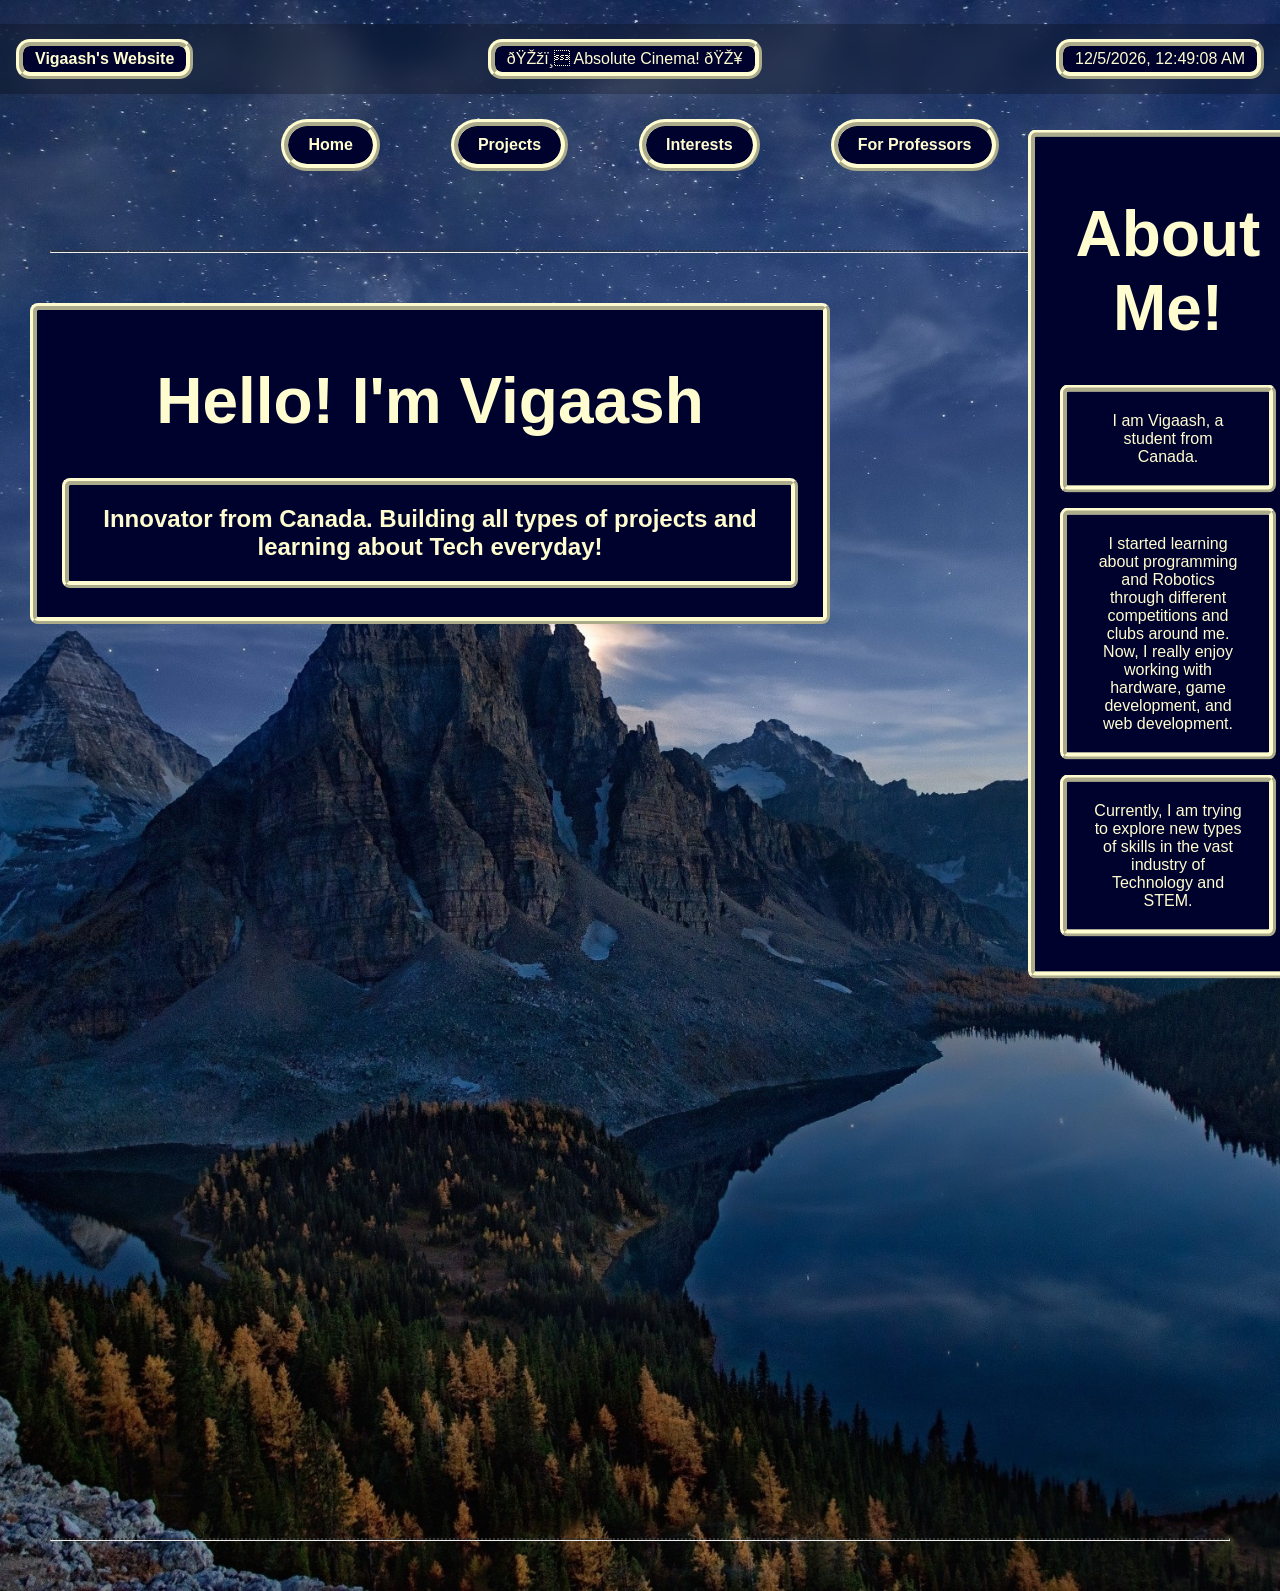
<file: index.html>
<!DOCTYPE html>
<html lang ="en">
<head>
    <meta charset = "UTF -8">
    <meta name = "viewport" content = "width=device-width, intial-scale=1.0">
    <title> Vigaash's Personal Website</title>
    <link rel ="stylesheet" href = "style.css">
</head>


  <body style = "background-image: url(wallpapersden.com_beautiful-landscape-mountains-at-night_2500x1886.jpg); background-size: cover; background-color: transparent; font-family: OCR A Std,monospace" >
    <style>
        body {
            margin: 0;
            padding: 0;
            height: 100%;
            background-size: cover;
            background-position: center;
            background-repeat: no-repeat;
            transition: background-image 1s ease-in-out; 
        }
    </style>
    <div style = "justify-content: space-between; background-color: rgb(0, 0,0, 0.25); position: absolute; width: 100%; display: flex; backdrop-filter: blur(10px); padding-top: 0px ">
        <p  style = "padding: 4px 12px;margin-left: 16px; border-radius: 14px; color:#FFFDD0; font-family: 'Trebuchet MS', 'Lucida Sans Unicode', 'Lucida Grande', 'Lucida Sans', Arial, sans-serif; cursor: pointer;">
            <strong>Vigaash's Website</strong>
        </p>
        <p style = "border-radius: 14px;margin-left: 16px; padding: 4px 12px; color:#FFFDD0;  font-family: 'Trebuchet MS', 'Lucida Sans Unicode', 'Lucida Grande', 'Lucida Sans', Arial, sans-serif ">
            🎞️ Absolute Cinema! 🎥
        </p>
        <p id="timeElement" style ="padding: 4px 12px;border-radius: 14px;margin-left: 16px; margin-right: 16px; color:#FFFDD0; font-family: 'Trebuchet MS', 'Lucida Sans Unicode', 'Lucida Grande', 'Lucida Sans', Arial, sans-serif">
        </p>
    </div>

    <nav style = " padding-top: 80px; text-align: center;">
        <a href = "index.html">
            <span><strong>Home</strong></span>
        </a>
        <a href = "projects.html">
            <span><strong>Projects</strong></span>
        </a>
        <a href = "interests.html">
            <span><strong>Interests</strong></span>
        </a>
        <a href = "professor.html">
            <span><strong>For Professors</strong></span>
        </a>
    </nav>
    <hr>

            <div id="innovator" style="text-align: center; color: #FFFDD0; padding-top: 14px; padding-bottom: 14px;">
            <h1>Hello! I'm Vigaash</h1>
            <h2>Innovator from Canada. Building all types of projects and learning about Tech everyday!</h2>
            </div>
            <div id="About">
            <h1><strong>About Me!</strong></h1>
            <p>I am Vigaash, a student from Canada.</p>
            <p>I started learning about programming and Robotics through different competitions and clubs around me. Now, I really enjoy working with hardware, game development, and web development.</p>
            <p>Currently, I am trying to explore new types of skills in the vast industry of Technology and STEM.</p>
            </div>
            <hr>

    <script src= "script.js">
    </script>
       <script>
        const images = [
            "images/wallpapersden.com_beautiful-landscape-mountains-at-night_2500x1886.jpg",
            "images/pexels-eberhardgross-19779633.jpg",
            "images/pexels-marek-piwnicki-3907296-6160164.jpg",
            "images/night-mountain-2bhotujq381jpvh6.jpg",
       
        ];

        let currentIndex = 0;

        function changeBackground() {
            document.body.style.backgroundImage = `url('${images[currentIndex]}')`;
            
            currentIndex = (currentIndex + 1) % images.length;
        }

        changeBackground();

        setInterval(changeBackground, 3000);
    </script>
</body>
</html>
</file>
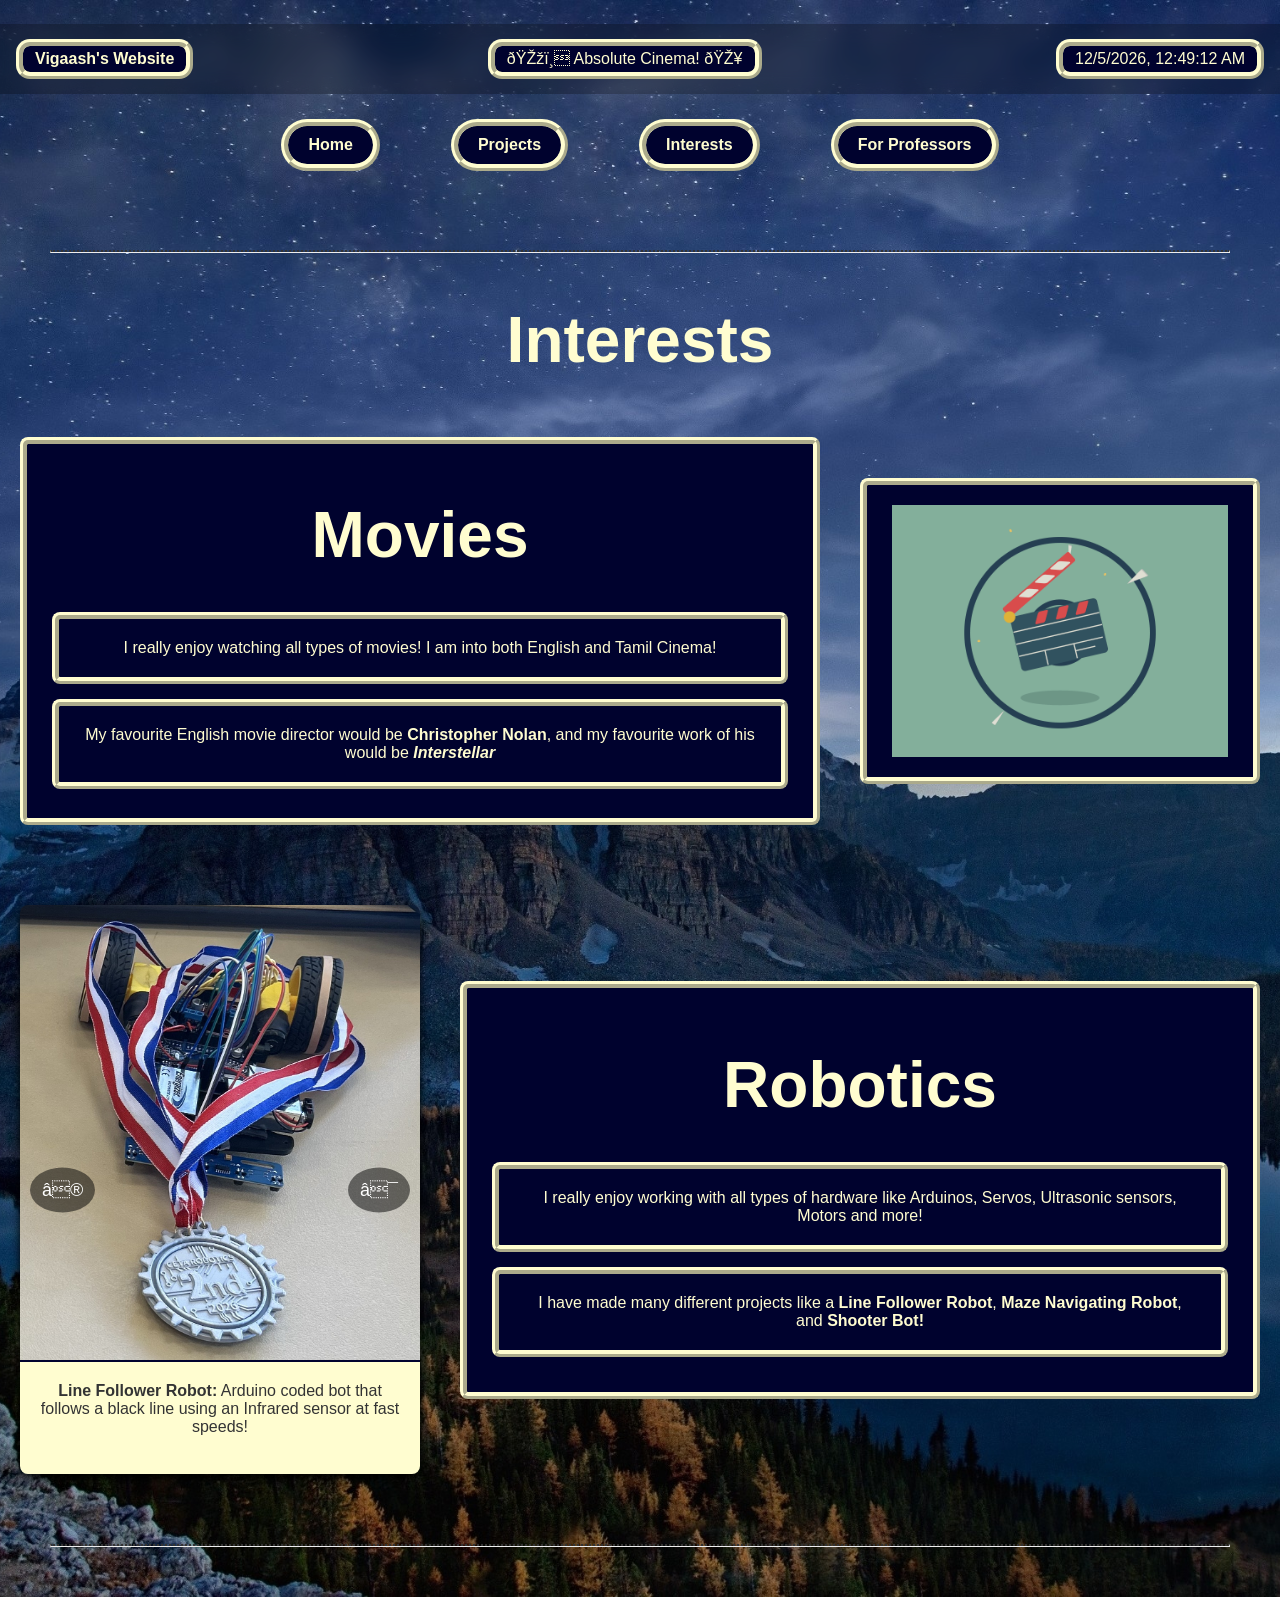
<file: interests.html>
<!DOCTYPE html>
<html lang ="en">
<head>
    <meta charset = "UTF -8">
    <meta name = "viewport" content = "width=device-width, intial-scale=1.0">
    <title> Vigaash's Personal Website</title>
    <link rel ="stylesheet" href = "style.css">
</head>

  <body style = "background-image: url(wallpapersden.com_beautiful-landscape-mountains-at-night_2500x1886.jpg); background-size: cover; background-color: transparent; font-family: OCR A Std,monospace" >
    <style>
        body {
            margin: 0;
            padding: 0;
            height: 100%;
            background-size: cover;
            background-position: center;
            background-repeat: no-repeat;
            transition: background-image 1s ease-in-out; 
        }
    </style>

    <div style = "justify-content: space-between; background-color: rgb(0, 0,0, 0.25); position: absolute; width: 100%; display: flex; backdrop-filter: blur(10px); ">
        <p  style = "padding: 4px 12px;margin-left: 16px; border-radius: 14px; color:#FFFDD0; font-family: 'Trebuchet MS', 'Lucida Sans Unicode', 'Lucida Grande', 'Lucida Sans', Arial, sans-serif; cursor: pointer;">
            <strong>Vigaash's Website</strong>
        </p>
        <p style = "border-radius: 14px;margin-left: 16px; padding: 4px 12px; color:#FFFDD0;  font-family: 'Trebuchet MS', 'Lucida Sans Unicode', 'Lucida Grande', 'Lucida Sans', Arial, sans-serif ">
            🎞️ Absolute Cinema! 🎥
        </p>
        <p id="timeElement" style ="padding: 4px 12px;border-radius: 14px;margin-left: 16px; margin-right: 16px; color:#FFFDD0; font-family: 'Trebuchet MS', 'Lucida Sans Unicode', 'Lucida Grande', 'Lucida Sans', Arial, sans-serif">
        </p>
    </div>

    <nav style = " padding-top: 80px; text-align: center;">
        <a href = "index.html">
            <span><strong>Home</strong></span>
        </a>
        <a href = "projects.html">
            <span><strong>Projects</strong></span>
        </a>
        <a href = "interests.html">
            <span><strong>Interests</strong></span>
        </a>
        <a href = "professor.html">
            <span><strong>For Professors</strong></span>
        </a>
    </nav>
    <hr>
    <h1 style="text-align: center;">Interests</h1>

<div style="display: flex; flex-direction: column; align-items: center; gap: 80px; width: 100%; max-width: 100%; margin: 0 auto; padding: 20px; box-sizing: border-box;">

  <div style="display: flex; align-items: center; justify-content: center; gap: 40px; width: 100%; flex-wrap: wrap;">
    <div id="interest1" style="text-align: center; color: #FFFDD0; flex: 1; min-width: 800px; max-width: 800px;">
      <h1>Movies</h1>
      <p>I really enjoy watching all types of movies! I am into both English and Tamil Cinema!</p>
      <p>My favourite English movie director would be <strong>Christopher Nolan</strong>, and my favourite work of his would be <strong><dfn>Interstellar</dfn></strong></p>
    </div>
    <div style="flex: 1; min-width: 300px; max-width: 600px; display: flex; justify-content: center;">
      <img id="gif" style="height: auto; max-height: 400px; width: 100%; object-fit: contain;" src="images/433d83f7e481f35245f8c6bb7c7591d8.gif" alt="Movie GIF">
    </div>
  </div>

  <div style="display: flex; align-items: center; justify-content: center; gap: 40px; width: 100%; flex-wrap: wrap;">
    <div id="robotics" style="flex: 1; min-width: 300px; max-width: 600px; position: relative;">
      <div class="carouselcontainer" style="width: 100%; overflow: hidden; position: relative;">
        <div class="carouselslide">
                <figure class="slide">
                <img src="images/IMG_1166_1.jpg">
                <figcaption><strong>Line Follower Robot:</strong> Arduino coded bot that follows a black line using an Infrared sensor at fast speeds!<br><br></figcaption>
                </figure>
                <figure class="slide">
                <img src="images/img2.jpg">
                <figcaption><strong>Maze Navigating Bot:</strong> Arduino coded bot that navigates through a maze using Ultrasonic sensors!<br></figcaption>
                </figure>
                <figure class="slide">
                <img src="images/IMG_1166_3.jpg">
                <figcaption><strong>Shooter Bot:</strong> Arduino coded bot that uses servos and is controlled remotely to shoot rubber bands at targets!<br><br></figcaption>
                </figure>
            </div>
        <button class="nav-btn prev-btn" onclick="moveSlide(-1)" style="position: absolute; left: 10px; top: 50%; transform: translateY(-50%);">❮</button>
        <button class="nav-btn next-btn" onclick="moveSlide(1)" style="position: absolute; right: 10px; top: 50%; transform: translateY(-50%);">❯</button>
      </div>
    </div>

    <div id="interest2" style="text-align: center; flex: 1; min-width: 800px; max-width: 800px;">
      <h1><strong>Robotics</strong></h1>
      <p>I really enjoy working with all types of hardware like Arduinos, Servos, Ultrasonic sensors, Motors and more!</p>
      <p>I have made many different projects like a <strong>Line Follower Robot</strong>, <strong>Maze Navigating Robot</strong>, and <strong>Shooter Bot!</strong></p>
    </div>
  </div>

</div>
        <hr>

        <script>
        const images = [
            "images/wallpapersden.com_beautiful-landscape-mountains-at-night_2500x1886.jpg",
            "images/pexels-eberhardgross-19779633.jpg",
            "images/pexels-marek-piwnicki-3907296-6160164.jpg",
            "images/night-mountain-2bhotujq381jpvh6.jpg",
       
        ];

        let currentIndex = 0;

        function changeBackground() {
            document.body.style.backgroundImage = `url('${images[currentIndex]}')`;
            
            currentIndex = (currentIndex + 1) % images.length;
        }

        changeBackground();

        setInterval(changeBackground, 3000);

        function moveSlide(direction) {
        var slides = document.querySelectorAll('.slide');
        var totalSlides = slides.length;
        var slideContainer = document.querySelector('.carouselslide');

        currentIndex += direction;

        if (currentIndex >= totalSlides) {
            currentIndex = 0; 
        } else if (currentIndex < 0) {
            currentIndex = totalSlides - 1;
        }

        slideContainer.style.transform = `translateX(-${currentIndex * 100}%)`;
        }

    </script>

    <script src= "script.js">
    </script>
</file>
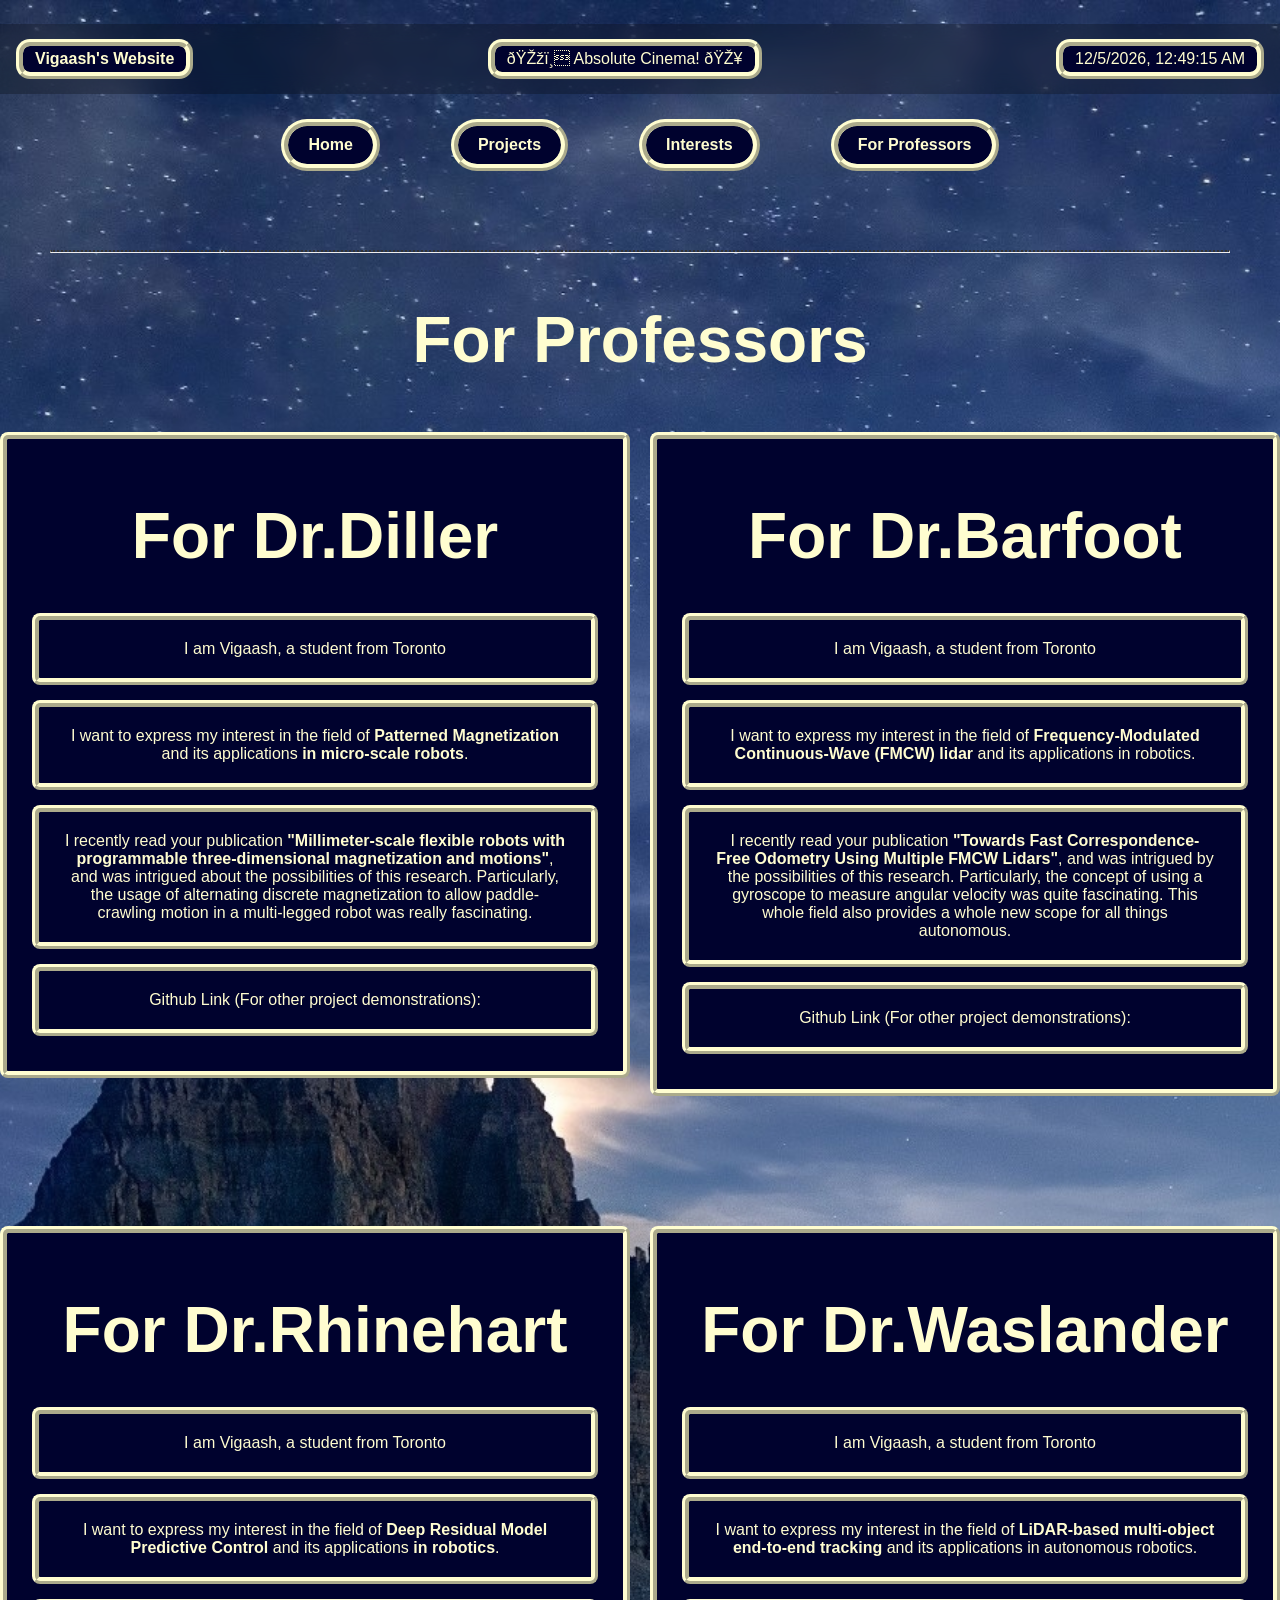
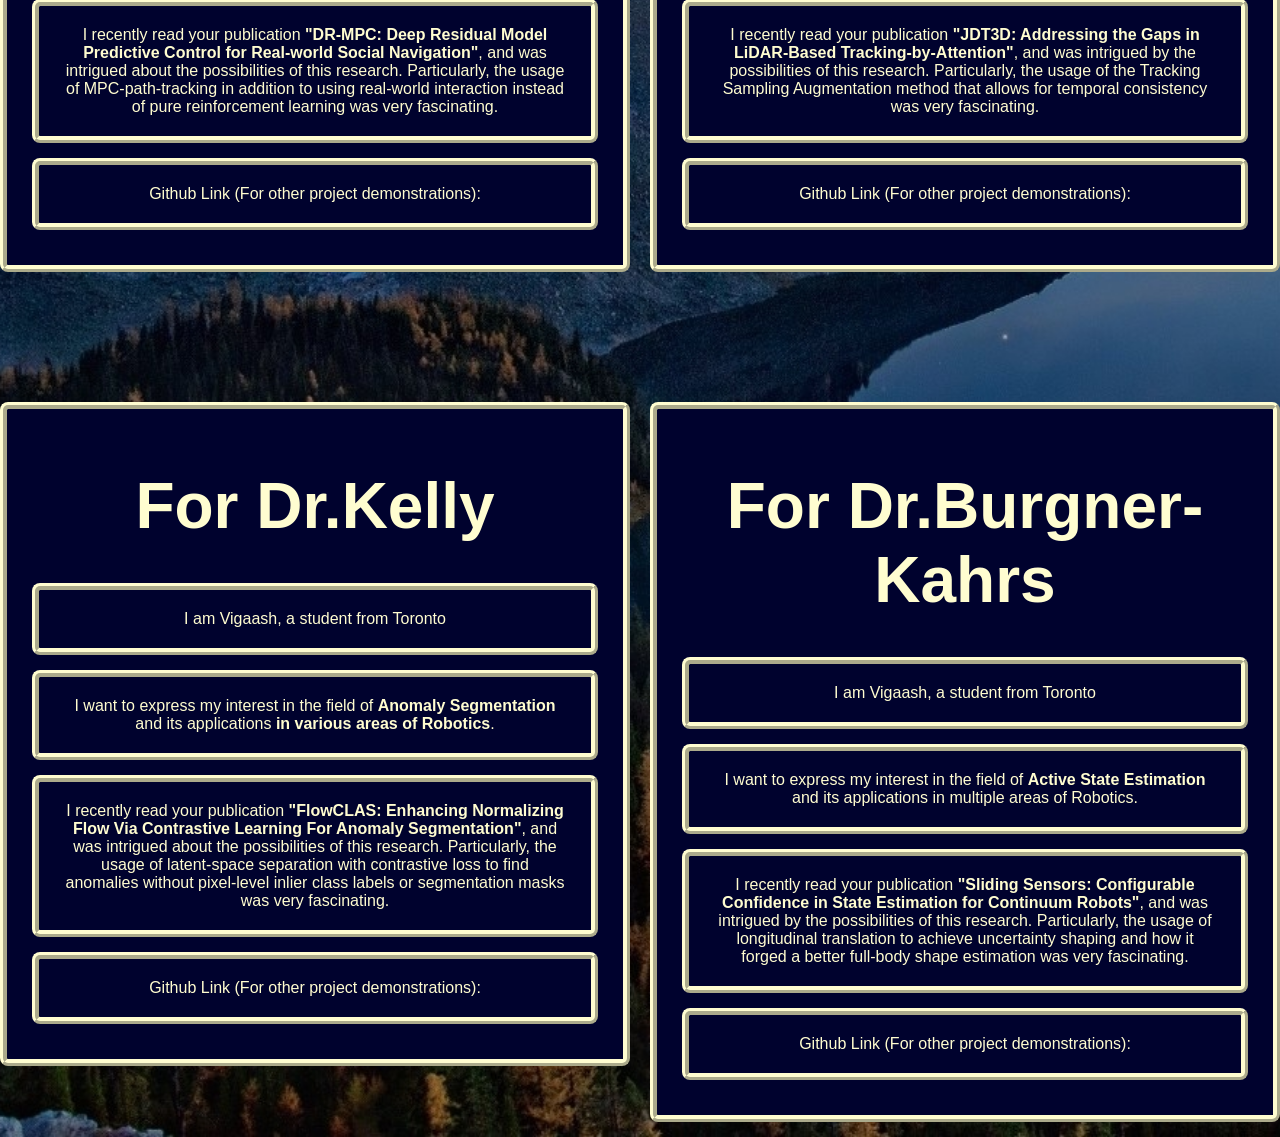
<file: professor.html>
<!DOCTYPE html>
<html lang ="en">
<head>
    <meta charset = "UTF -8">
    <meta name = "viewport" content = "width=device-width, intial-scale=1.0">
    <title> Vigaash's Personal Website</title>
    <link rel ="stylesheet" href = "style.css">
</head>

  <body style = "background-image: url(wallpapersden.com_beautiful-landscape-mountains-at-night_2500x1886.jpg); background-size: cover; background-color: transparent; font-family: OCR A Std,monospace" >
    <style>
        body {
            margin: 0;
            padding: 0;
            height: 100%;
            background-size: cover;
            background-position: center;
            background-repeat: no-repeat;
            transition: background-image 1s ease-in-out; 
        }
    </style>

    <div style = "justify-content: space-between; background-color: rgb(0, 0,0, 0.25); position: absolute; width: 100%; display: flex; backdrop-filter: blur(10px); ">
        <p  style = "padding: 4px 12px;margin-left: 16px; border-radius: 14px; color:#FFFDD0; font-family: 'Trebuchet MS', 'Lucida Sans Unicode', 'Lucida Grande', 'Lucida Sans', Arial, sans-serif; cursor: pointer;">
            <strong>Vigaash's Website</strong>
        </p>
        <p style = "border-radius: 14px;margin-left: 16px; padding: 4px 12px; color:#FFFDD0;  font-family: 'Trebuchet MS', 'Lucida Sans Unicode', 'Lucida Grande', 'Lucida Sans', Arial, sans-serif ">
            🎞️ Absolute Cinema! 🎥
        </p>
        <p id="timeElement" style ="padding: 4px 12px;border-radius: 14px;margin-left: 16px; margin-right: 16px; color:#FFFDD0; font-family: 'Trebuchet MS', 'Lucida Sans Unicode', 'Lucida Grande', 'Lucida Sans', Arial, sans-serif">
        </p>
    </div>

    <nav style = " padding-top: 80px; text-align: center;">
        <a href = "index.html">
            <span><strong>Home</strong></span>
        </a>
        <a href = "projects.html">
            <span><strong>Projects</strong></span>
        </a>
        <a href = "interests.html">
            <span><strong>Interests</strong></span>
        </a>
        <a href = "professor.html">
            <span><strong>For Professors</strong></span>
        </a>
    </nav>
    <hr>

    <h1><strong>For Professors</strong></h1>

        
            <div id = "professors"style="display: flex; gap: 20px; align-items: flex-start;">

                <div class="project1" style = "width: 800px;">
                    <div >
                        <h1><strong>For Dr.Diller</strong></h1>
                        <p> I am Vigaash, a student from Toronto</p>
                        <p> I want to express my interest in the field of <strong>Patterned Magnetization</strong> and its applications <strong>in micro-scale robots</strong>.</p>
                        <p> I recently read your publication <strong>"Millimeter-scale flexible robots with programmable three-dimensional magnetization and motions"</strong>, and was intrigued about the possibilities of this research. Particularly, the usage of alternating discrete magnetization to allow paddle-crawling motion in a multi-legged robot was really fascinating.</p>
                        <div class = "Link">
                        <a href = "https://github.com/Vigaash-Lingeswaran">Github Link (For other project demonstrations):</a>
                        </div>


                    </div>
                </div>

                <div class="project1" style = "width: 800px">
                    <div >
                        <h1><strong>For Dr.Barfoot</strong></h1>
                        <p> I am Vigaash, a student from Toronto</p>
                        <p>I want to express my interest in the field of <strong>Frequency-Modulated Continuous-Wave (FMCW) lidar</strong> and its applications in robotics.</p>
                        <p> I recently read your publication <strong>"Towards Fast Correspondence-Free Odometry Using Multiple FMCW Lidars"</strong>, and was intrigued by the possibilities of this research. Particularly, the concept of using a gyroscope to measure angular velocity was quite fascinating. This whole field also provides a whole new scope for all things autonomous.</p>
                        <div class = "Link">
                        <a href = "https://github.com/Vigaash-Lingeswaran">Github Link (For other project demonstrations):</a>
                        </div>


                    </div>
                </div>
            </div>


            <div id = "professors"style="display: flex; margin-top: 100px; gap: 20px; align-items: flex-start;">

                <div class="project1" style = "width: 800px;">
                    <div >
                        <h1><strong>For Dr.Rhinehart</strong></h1>
                        <p> I am Vigaash, a student from Toronto</p>
                        <p> I want to express my interest in the field of <strong>Deep Residual Model Predictive Control</strong> and its applications <strong>in robotics</strong>.</p>
                        <p> I recently read your publication <strong>"DR-MPC: Deep Residual Model Predictive Control for Real-world Social Navigation"</strong>, and was intrigued about the possibilities of this research. Particularly, the usage of MPC-path-tracking in addition to using real-world interaction instead of pure reinforcement learning was very fascinating. </p>
                        <div class = "Link">
                        <a href = "https://github.com/Vigaash-Lingeswaran">Github Link (For other project demonstrations):</a>
                        </div>


                    </div>
                </div>

                <div class="project1" style = "width: 800px">
                    <div >
                        <h1><strong>For Dr.Waslander</strong></h1>
                        <p> I am Vigaash, a student from Toronto</p>
                        <p>I want to express my interest in the field of <strong>LiDAR-based multi-object end-to-end tracking</strong> and its applications in autonomous robotics.</p>
                        <p> I recently read your publication <strong>"JDT3D: Addressing the Gaps in LiDAR-Based Tracking-by-Attention"</strong>, and was intrigued by the possibilities of this research. Particularly, the usage of the Tracking Sampling Augmentation method that allows for temporal consistency was very fascinating.</p>
                        <div class = "Link">
                        <a href = "https://github.com/Vigaash-Lingeswaran">Github Link (For other project demonstrations):</a>
                        </div>


                    </div>
                </div>
            </div>

            <div id = "professors"style="display: flex; margin-top: 100px; gap: 20px; align-items: flex-start;">

                <div class="project1" style = "width: 800px;">
                    <div >
                        <h1><strong>For Dr.Kelly</strong></h1>
                        <p> I am Vigaash, a student from Toronto</p>
                        <p> I want to express my interest in the field of <strong>Anomaly Segmentation</strong> and its applications <strong>in various areas of Robotics</strong>.</p>
                        <p> I recently read your publication <strong>"FlowCLAS: Enhancing Normalizing Flow Via Contrastive Learning For Anomaly Segmentation"</strong>, and was intrigued about the possibilities of this research. Particularly, the usage of latent-space separation with contrastive loss to find anomalies without pixel-level inlier class labels or segmentation masks was very fascinating. </p>
                        <div class = "Link">
                        <a href = "https://github.com/Vigaash-Lingeswaran">Github Link (For other project demonstrations):</a>
                        </div>


                    </div>
                </div>

                <div class="project1" style = "width: 800px">
                    <div >
                        <h1><strong>For Dr.Burgner-Kahrs</strong></h1>
                        <p> I am Vigaash, a student from Toronto</p>
                        <p>I want to express my interest in the field of <strong>Active State Estimation</strong> and its applications in multiple areas of Robotics.</p>
                        <p> I recently read your publication <strong>"Sliding Sensors: Configurable Confidence in State Estimation for Continuum Robots"</strong>, and was intrigued by the possibilities of this research. Particularly, the usage of longitudinal translation to achieve uncertainty shaping and how it forged a better full-body shape estimation was very fascinating. </p>
                        <div class = "Link">
                        <a href = "https://github.com/Vigaash-Lingeswaran">Github Link (For other project demonstrations):</a>
                        </div>


                    </div>
                </div>
            </div>

    <script>
        const images = [
            "images/wallpapersden.com_beautiful-landscape-mountains-at-night_2500x1886.jpg",
            "images/pexels-eberhardgross-19779633.jpg",
            "images/pexels-marek-piwnicki-3907296-6160164.jpg",
            "images/night-mountain-2bhotujq381jpvh6.jpg",
       
        ];

        let currentIndex = 0;

        function changeBackground() {
            document.body.style.backgroundImage = `url('${images[currentIndex]}')`;
            
            currentIndex = (currentIndex + 1) % images.length;
        }

        changeBackground();

        setInterval(changeBackground, 3000);
    </script>

    <script src= "script.js">
    </script>
    </body>


</html>
</file>
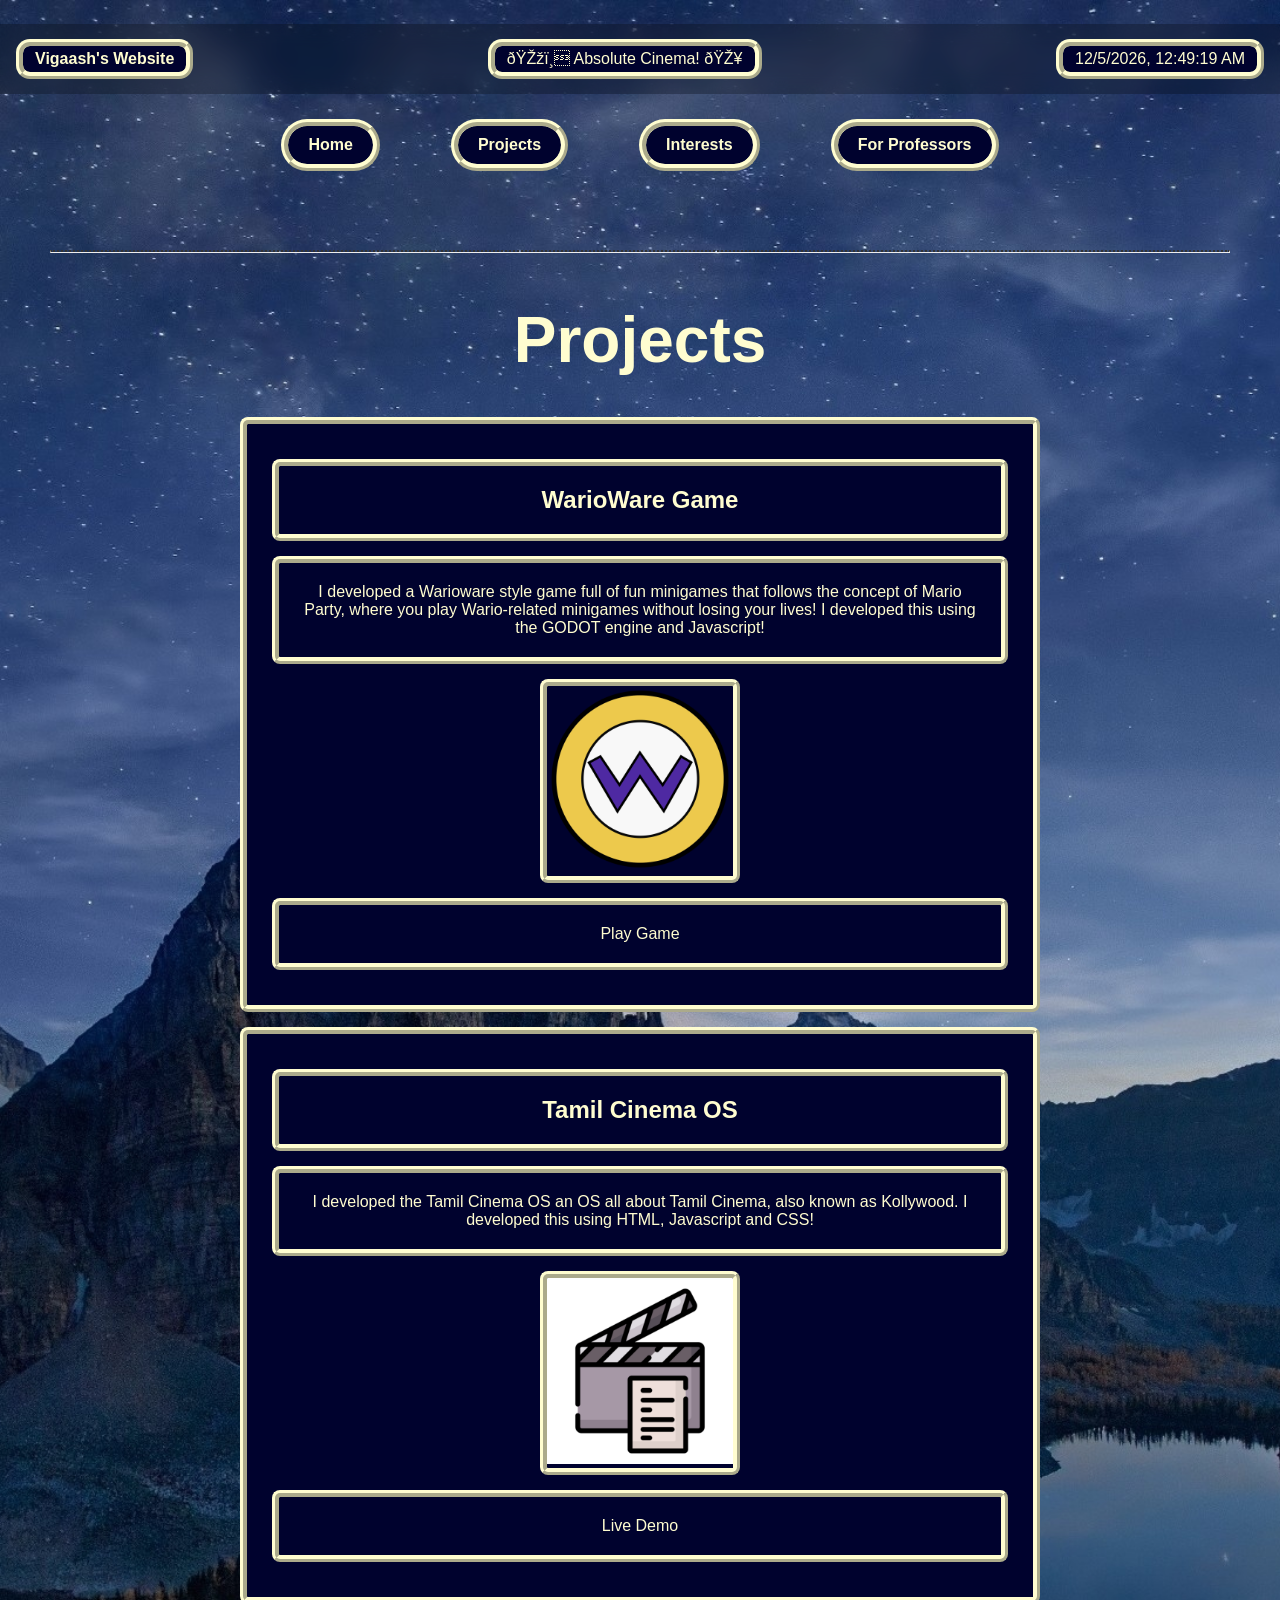
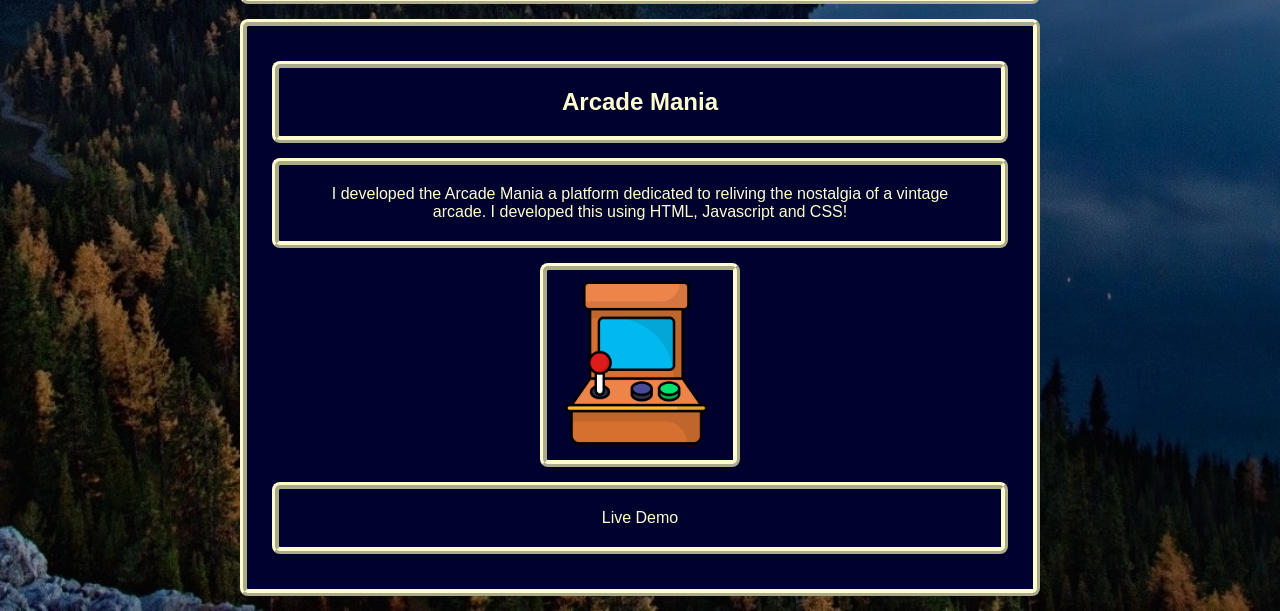
<file: projects.html>
<!DOCTYPE html>
<html lang ="en">
<head>
    <meta charset = "UTF -8">
    <meta name = "viewport" content = "width=device-width, intial-scale=1.0">
    <title> Vigaash's Personal Website</title>
    <link rel ="stylesheet" href = "style.css">
</head>

  <body style = "background-image: url(wallpapersden.com_beautiful-landscape-mountains-at-night_2500x1886.jpg); background-size: cover; background-color: transparent; font-family: OCR A Std,monospace" >
    <style>
        body {
            margin: 0;
            padding: 0;
            height: 100%;
            background-size: cover;
            background-position: center;
            background-repeat: no-repeat;
            transition: background-image 1s ease-in-out; 
        }
    </style>

    <div style = "justify-content: space-between; background-color: rgb(0, 0,0, 0.25); position: absolute; width: 100%; display: flex; backdrop-filter: blur(10px); ">
        <p  style = "padding: 4px 12px;margin-left: 16px; border-radius: 14px; color:#FFFDD0; font-family: 'Trebuchet MS', 'Lucida Sans Unicode', 'Lucida Grande', 'Lucida Sans', Arial, sans-serif; cursor: pointer;">
            <strong>Vigaash's Website</strong>
        </p>
        <p style = "border-radius: 14px;margin-left: 16px; padding: 4px 12px; color:#FFFDD0;  font-family: 'Trebuchet MS', 'Lucida Sans Unicode', 'Lucida Grande', 'Lucida Sans', Arial, sans-serif ">
            🎞️ Absolute Cinema! 🎥
        </p>
        <p id="timeElement" style ="padding: 4px 12px;border-radius: 14px;margin-left: 16px; margin-right: 16px; color:#FFFDD0; font-family: 'Trebuchet MS', 'Lucida Sans Unicode', 'Lucida Grande', 'Lucida Sans', Arial, sans-serif">
        </p>
    </div>

    <nav style = " padding-top: 80px; text-align: center;">
        <a href = "index.html">
            <span><strong>Home</strong></span>
        </a>
        <a href = "projects.html">
            <span><strong>Projects</strong></span>
        </a>
        <a href = "interests.html">
            <span><strong>Interests</strong></span>
        </a>
        <a href = "professor.html">
            <span><strong>For Professors</strong></span>
        </a>
    </nav>
    <hr>

    <h1><strong>Projects</strong></h1>

        
            <div id = "projects">

                <div class="project1">
                    <h2><strong>WarioWare Game</strong></h2>
                    <p>I developed a Warioware style game full of fun minigames that follows the concept of Mario Party, where you play Wario-related minigames without losing your lives! I developed this using the GODOT engine and Javascript! </p>

                    <div class="squareimage">
                        <img src ="images/Deus_Wario.png" alt = "WarioWare Game">
                    </div>

                    <div class = "Link">
                        <a href = "https://vigaash-lingeswaran.itch.io/super-wario-ware">Play Game</a>

                    </div>
                </div>

                <div class="project2">
                    <h2><strong>Tamil Cinema OS</strong></h2>
                    <p>I developed the Tamil Cinema OS an OS all about Tamil Cinema, also known as Kollywood. I developed this using HTML, Javascript and CSS! </p>

                    <div class="squareimage">
                        <img src ="images/Untitleddesign (1).png" alt = "Tamil Cinema OS">
                    </div>

                    <div class = "Link">
                        <a href = "https://vigaash-lingeswaran.github.io/Web-OS/">Live Demo</a>

                    </div>
                
                </div>
                <div class="project3">
                    <h2><strong>Arcade Mania</strong></h2>
                    <p>I developed the Arcade Mania a platform dedicated to reliving the nostalgia of a vintage arcade. I developed this using HTML, Javascript and CSS! </p>

                    <div class="squareimage">
                        <img src ="images/5752090.png" alt = "Arcade Mania">
                    </div>

                    <div class = "Link">
                        <a href = "https://vigaash-lingeswaran.github.io/Arcade-Game/">Live Demo</a>

                    </div>
                
                </div>
            </div>

    <script>
        const images = [
            "images/wallpapersden.com_beautiful-landscape-mountains-at-night_2500x1886.jpg",
            "images/pexels-eberhardgross-19779633.jpg",
            "images/pexels-marek-piwnicki-3907296-6160164.jpg",
            "images/night-mountain-2bhotujq381jpvh6.jpg",
       
        ];

        let currentIndex = 0;

        function changeBackground() {
            document.body.style.backgroundImage = `url('${images[currentIndex]}')`;
            
            currentIndex = (currentIndex + 1) % images.length;
        }

        changeBackground();

        setInterval(changeBackground, 3000);
    </script>

    <script src= "script.js">
    </script>
    </body>


</html>
</file>
<file: style.css>
*{
    margin: 0;
    padding : 0;
    box-sizing: border-box;
}

body{
    font-family: 'Segoe UI', Tahoma, Geneva, Verdana, sans-serif;
    background: #071A35;
    color: #fffdd0;
    text-align: center;
    padding: 30px 20px;
    min-height:100vh;

}

h1{
    font-size: 4.0rem;
    font-weight: 800;
    margin: 40px auto;
    font-family:-apple-system, BlinkMacSystemFont, Segoe UI, Roboto, Helvetica, Arial, sans-serif;

}

h2, h3, p,#innovator, #About,#gif, #robotics  .projects, .squareimage,.projectbox, .project1,
.project2,.project3,
a{
    background: #00022E;
    border: 2mm ridge #fffdd0;
    border-radius: 8px;
    padding: 20px 25px;
    margin: 15px auto;
    max-width: 800px;
    text-align: center;
    color:#fffdd0;
    text-decoration: none;
    display: block;
    transition: all 0.4s ease;
    font-family:-apple-system, BlinkMacSystemFont, Segoe UI, Roboto, Helvetica, Arial, sans-serif;
}
#innovator{
    background: #00022E;
    border: 2mm ridge #fffdd0;
    border-radius: 8px;
    padding: 20px 25px;
    padding-bottom: 14px;
    padding-top: 14px;
    margin-left: 30px;
    margin-top: auto;
    width: 800px;
    text-align: center;
    align-items: left;
    color:#fffdd0;
    text-decoration: none;
    display: block;
    transition: all 0.4s ease;
    font-family: -apple-system, BlinkMacSystemFont, Segoe UI, Roboto, Helvetica, Arial, sans-serif;

}
#About{
    background: #00022E;
    border: 2mm ridge #fffdd0;
    border-radius: 8px;
    padding: 20px 25px;
    margin-left: 1000px;
    margin-top: auto;
    max-width: 800px;
    text-align: center;
    align-items: right;
    top: 60%; 
    left: 20%; 
    transform: translate(10%, -60%);
    color:#fffdd0;
    text-decoration: none;
    display: block;
    transition: all 0.4s ease;
    font-family:-apple-system, BlinkMacSystemFont, Segoe UI, Roboto, Helvetica, Arial, sans-serif;

}

#interest1{
    background: #00022E;
    border: 2mm ridge #fffdd0;
    border-radius: 8px;
    padding: 20px 25px;
    padding-bottom: 14px;
    padding-top: 14px;
    text-align: center;
    align-items: left;
    color:#fffdd0;
    text-decoration: none;
    display: block;
    transition: all 0.4s ease;
    font-family: -apple-system, BlinkMacSystemFont, Segoe UI, Roboto, Helvetica, Arial, sans-serif;

}
#interest2{
    background: #00022E;
    border: 2mm ridge #fffdd0;
    border-radius: 8px;
    padding: 20px 25px;
    text-align: center;
    align-items: right;
    color:#fffdd0;
    text-decoration: none;
    display: block;
    transition: all 0.4s ease;
    font-family:-apple-system, BlinkMacSystemFont, Segoe UI, Roboto, Helvetica, Arial, sans-serif;

}

#professor1 {
    background: #00022E;
    border: 2mm ridge #fffdd0;
    border-radius: 8px;
    padding: 20px 25px;
    padding-bottom: 14px;
    padding-top: 14px;
    margin-left: 30px;
    margin-top: auto;
    width: 800px;
    text-align: center;
    align-items: left;
    color:#fffdd0;
    text-decoration: none;
    display: block;
    transition: all 0.4s ease;
    font-family: -apple-system, BlinkMacSystemFont, Segoe UI, Roboto, Helvetica, Arial, sans-serif;

}

 nav{
    display: flex;
    justify-content: center;
    align-items:center;
    gap: 12px;
    padding: 14px 32px;
    margin: 24px auto;
    max-width: 840px;
    border-radius: 14px;
    font-family:-apple-system, BlinkMacSystemFont, Segoe UI, Roboto, Helvetica, Arial, sans-serif;

 }

 nav a{

    padding: 10px 20px;
    border-radius: 32px;
    transition: all 0.2s ease;
    font-family: -apple-system, BlinkMacSystemFont, Segoe UI, Roboto, Helvetica, Arial, sans-serif;

 }

 h2:hover,
h3:hover,
p:hover,
#innovator:hover,
.project:hover,
.squareimage:hover,
#projectbox:hover, 
.project1:hover,
.project2:hover,
.project3:hover,
a:hover {
    transform: scale(1.05);
    background: rgba(255, 255, 255, 0.15);
    border-color: burlywood;
    box-shadow: 0 0 30px navy;
}


.squareimage {
    padding: 0;
    overflow: hidden;
    max-width: 200px;
}

.squareimage img {
    width: 100%;
    height: 100%;
    object-fit: cover;
}
.flex-container {
  display: flex;       
  gap: 20px;
}

hr{
   border-top: 2px dotted #333;
    margin: 50px;
}

*{
    box-sizing: border-box;
    margin:0;
    padding:0;
}

.carouselcontainer{
    position: relative;
    max-width: 400px;
    margin:auto;
    overflow: hidden;
    border-radius: 8px;
    box-shadow: 0 4px 10px black;
}

.carouselslide{
    display: flex;
    transition: transform 0.4s ease-in-out;
    width: 100%
}

.slide{
    min-width: 100%;
    display: flex;
    flex-direction: column;
}

.slide img{
    width: 100%;
    display: block;
    object-fit: cover;
}

figcaption{
    background-color: #fffdd0;
    color: #333;
    padding: 20px;
    text-align: center;
    font-family: -apple-system, BlinkMacSystemFont, Segoe UI, Roboto, Helvetica, Arial, sans-serif;
    font-size: 1rem;
    border-top: 2px solid #00022E;
}

.nav-btn {
  position: absolute;
  top: 80%;
  transform: translateY(-30%);
  background-color: rgba(0, 0, 0, 0.5);
  color: white;
  border: none;
  padding: 12px;
  cursor: pointer;
  font-size: 18px;
  border-radius: 50%;
  transition: background-color 0.3s;
}

.nav-btn:hover {
  background-color: rgba(0, 0, 0, 0.8);
}

.prev-btn { left: 15px; }
.next-btn { right: 15px; }
</file>
